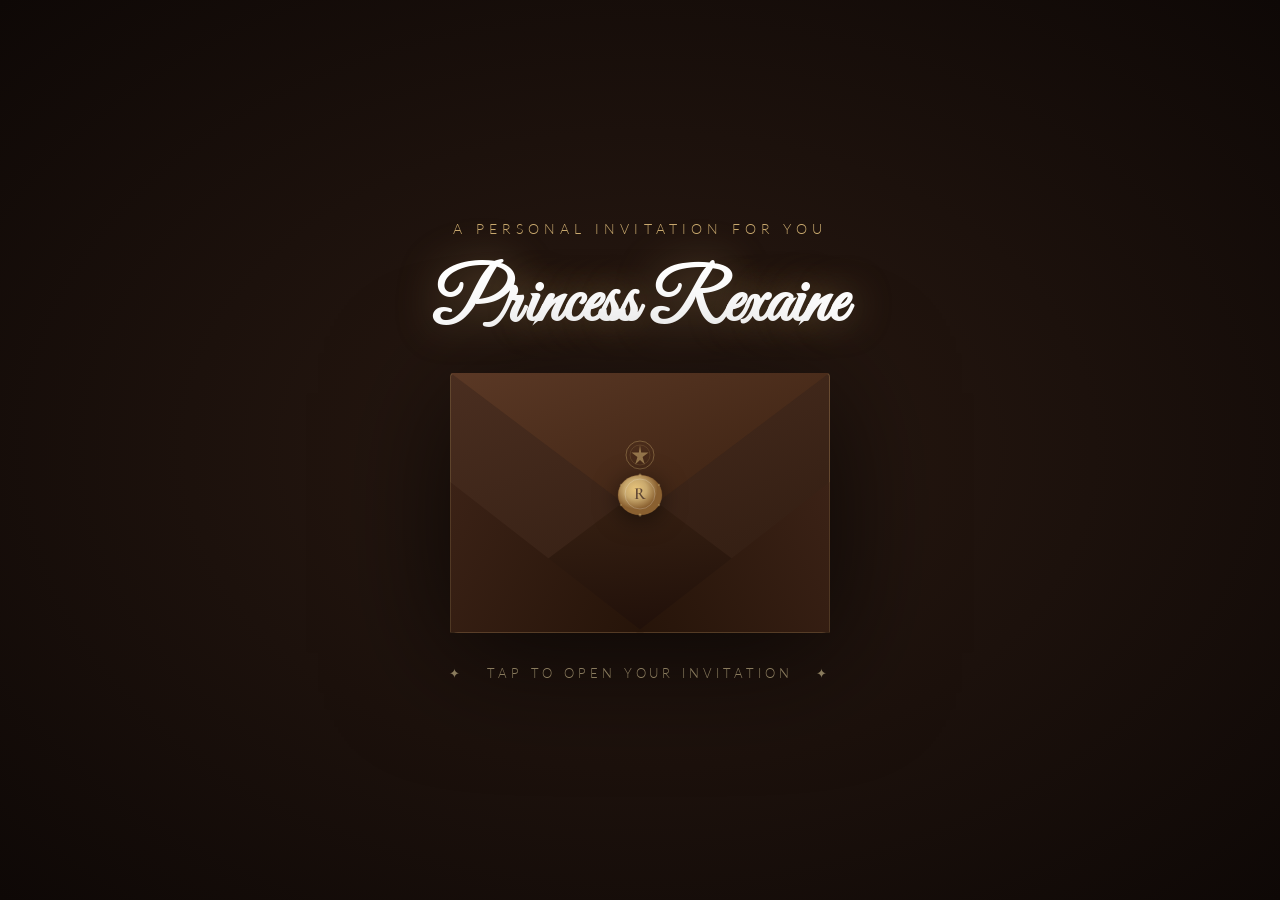
<file: index.html>
<!DOCTYPE html>
<html lang="en">
<head>
  <meta charset="UTF-8" />
  <meta name="viewport" content="width=device-width, initial-scale=1.0" />
  <title>You Are Invited — Princess Rexaine</title>
  <link href="https://fonts.googleapis.com/css2?family=Cormorant+Garamond:ital,wght@0,300;0,400;1,400&family=Great+Vibes&family=Lato:wght@300&display=swap" rel="stylesheet" />

  <style>
    :root {
      --linen:      #F5F1EA;
      --sand:       #EAE3D6;
      --beige:      #D7C9B8;
      --camel:      #B2967D;
      --espresso:   #583f33;
      --gold:       #C9A96E;
      --gold-light: #E8D5A3;
    }

    *, *::before, *::after { margin: 0; padding: 0; box-sizing: border-box; }

    body {
      background: radial-gradient(ellipse at center, #2a1a12 0%, #0e0806 100%);
      display: flex;
      align-items: center;
      justify-content: center;
      min-height: 100vh;
      overflow: hidden;
      font-family: 'Cormorant Garamond', serif;
    }

    /* ── Ambient floating particles ── */
    .particles {
      position: fixed;
      inset: 0;
      pointer-events: none;
      z-index: 0;
    }

    .particle {
      position: absolute;
      border-radius: 50%;
      background: var(--gold);
      opacity: 0;
      animation: drift linear infinite;
    }

    @keyframes drift {
      0%   { transform: translateY(100vh) scale(0); opacity: 0; }
      10%  { opacity: 0.6; }
      90%  { opacity: 0.3; }
      100% { transform: translateY(-10vh) scale(1); opacity: 0; }
    }

    /* ── Scene wrapper ── */
    #envelopeIntro {
      position: fixed;
      inset: 0;
      display: flex;
      flex-direction: column;
      align-items: center;
      justify-content: center;
      z-index: 10;
      transition: opacity 1s ease, transform 1s ease;
      gap: 32px;
    }

    #envelopeIntro.hide {
      opacity: 0;
      transform: scale(1.06);
      pointer-events: none;
    }

    /* ── Pre-title ── */
    .pre-label {
      font-family: 'Lato', sans-serif;
      font-weight: 300;
      font-size: clamp(0.75rem, 2vw, 0.9rem);
      letter-spacing: 0.35em;
      text-transform: uppercase;
      color: var(--gold);
      opacity: 0;
      animation: fadeUp 1s ease 0.3s forwards;
    }

    .script-title {
      font-family: 'Great Vibes', cursive;
      font-size: clamp(2.6rem, 8vw, 4.5rem);
      color: #fff;
      line-height: 1;
      text-shadow: 0 0 40px rgba(201,169,110,0.4);
      opacity: 0;
      animation: fadeUp 1.2s ease 0.6s forwards;
    }

    @keyframes fadeUp {
      from { opacity: 0; transform: translateY(14px); }
      to   { opacity: 1; transform: translateY(0); }
    }

    /* ══════════════════════════════════════
       THE ENVELOPE
    ══════════════════════════════════════ */
    #envelope {
      position: relative;
      width: min(380px, 86vw);
      height: min(260px, 58vw);
      cursor: pointer;
      perspective: 1200px;
      opacity: 0;
      animation: fadeUp 1.2s ease 0.9s forwards;
      filter: drop-shadow(0 20px 60px rgba(0,0,0,0.7));
    }

    /* Base envelope body */
    .env-body {
      position: absolute;
      inset: 0;
      border-radius: 4px 4px 8px 8px;
      overflow: hidden;
    }

    /* Envelope back — lower z */
    .env-back {
      position: absolute;
      inset: 0;
      background: linear-gradient(160deg, #4a2e20 0%, #2d1a0f 100%);
      border: 1px solid rgba(201,169,110,0.25);
      border-radius: 4px 4px 8px 8px;
      z-index: 1;
    }

    /* V-shaped bottom flap */
    .env-back::after {
      content: '';
      position: absolute;
      bottom: 0;
      left: 0;
      right: 0;
      height: 55%;
      background: linear-gradient(175deg, #3a2314 0%, #1e0e08 100%);
      clip-path: polygon(0% 100%, 50% 0%, 100% 100%);
    }

    /* Left & right triangular side panels */
    .env-side-left,
    .env-side-right {
      position: absolute;
      bottom: 0;
      width: 51%;
      height: 58%;
      z-index: 2;
    }

    .env-side-left {
      left: 0;
      background: linear-gradient(120deg, #3b2216 0%, #261409 100%);
      clip-path: polygon(0% 100%, 0% 0%, 100% 100%);
    }

    .env-side-right {
      right: 0;
      background: linear-gradient(240deg, #3b2216 0%, #261409 100%);
      clip-path: polygon(100% 100%, 100% 0%, 0% 100%);
    }

    /* Gold border lines on side panels */
    .env-side-left::after,
    .env-side-right::after {
      content: '';
      position: absolute;
      inset: 0;
      border: 1px solid rgba(201,169,110,0.18);
    }

    /* ── TOP FLAP (the part that opens) ── */
    .env-flap {
      position: absolute;
      top: 0;
      left: 0;
      right: 0;
      height: 55%;
      z-index: 5;
      transform-origin: top center;
      transform-style: preserve-3d;
      transition: transform 1.2s cubic-bezier(0.4, 0, 0.2, 1);
    }

    .env-flap-inner {
      position: absolute;
      inset: 0;
      background: linear-gradient(160deg, #5a3825 0%, #3a2010 100%);
      clip-path: polygon(0% 0%, 100% 0%, 50% 100%);
      border-left: 1px solid rgba(201,169,110,0.2);
      border-right: 1px solid rgba(201,169,110,0.2);
    }

    /* Gold ornament on flap */
    .env-flap-ornament {
      position: absolute;
      bottom: 30%;
      left: 50%;
      transform: translateX(-50%);
      width: 36px;
      height: 36px;
      opacity: 0.85;
    }

    /* ── WAX SEAL ── */
    .env-seal {
      position: absolute;
      top: 48%;
      left: 50%;
      transform: translate(-50%, -50%);
      width: 64px;
      height: 64px;
      z-index: 8;
      transition: transform 0.4s ease, opacity 0.8s ease 0.6s;
    }

    .env-seal svg {
      width: 100%;
      height: 100%;
      filter: drop-shadow(0 4px 12px rgba(0,0,0,0.5));
    }

    /* ── LETTER peeking out ── */
    .env-letter {
      position: absolute;
      bottom: 12px;
      left: 50%;
      transform: translateX(-50%) translateY(0px);
      width: 88%;
      height: 75%;
      z-index: 3;
      background: linear-gradient(170deg, var(--linen) 0%, var(--sand) 100%);
      border: 1px solid rgba(201,169,110,0.35);
      border-radius: 3px;
      display: flex;
      flex-direction: column;
      align-items: center;
      justify-content: center;
      gap: 6px;
      padding: 16px;
      opacity: 0;
      transition: transform 1.2s cubic-bezier(0.22,1,0.36,1) 0.3s,
                  opacity 0.5s ease 0.5s;
    }

    .env-letter .letter-line {
      width: 60%;
      height: 1px;
      background: linear-gradient(to right, transparent, var(--gold), transparent);
    }

    .env-letter .letter-name {
      font-family: 'Great Vibes', cursive;
      font-size: clamp(1.5rem, 5vw, 2.2rem);
      color: var(--espresso);
      line-height: 1;
    }

    .env-letter .letter-sub {
      font-family: 'Lato', sans-serif;
      font-size: 0.6rem;
      letter-spacing: 0.25em;
      text-transform: uppercase;
      color: var(--camel);
    }

    /* ── OPEN STATE ── */
    #envelope.open .env-flap {
      transform: rotateX(-180deg);
    }

    #envelope.open .env-seal {
      opacity: 0;
      transform: translate(-50%, -50%) scale(0.7);
    }

    #envelope.open .env-letter {
      opacity: 1;
      transform: translateX(-50%) translateY(-72%);
    }

    /* ── Shimmer / gold border on hover ── */
    #envelope::before {
      content: '';
      position: absolute;
      inset: -2px;
      border-radius: 6px 6px 10px 10px;
      background: linear-gradient(135deg,
        transparent 20%,
        rgba(201,169,110,0.3) 50%,
        transparent 80%);
      opacity: 0;
      transition: opacity 0.4s ease;
      z-index: 0;
      pointer-events: none;
    }

    #envelope:hover::before { opacity: 1; }

    /* Gold edge glow on hover */
    #envelope:hover {
      filter: drop-shadow(0 20px 60px rgba(0,0,0,0.7))
              drop-shadow(0 0 20px rgba(201,169,110,0.25));
    }

    /* ── Hint text ── */
    .click-hint {
      font-family: 'Lato', sans-serif;
      font-weight: 300;
      font-size: clamp(0.72rem, 2vw, 0.82rem);
      letter-spacing: 0.3em;
      text-transform: uppercase;
      color: rgba(232,213,163,0.55);
      opacity: 0;
      animation: fadeUp 1.2s ease 1.4s forwards, pulse 2.5s ease 2.6s infinite;
    }

    @keyframes pulse {
      0%, 100% { opacity: 0.55; }
      50%       { opacity: 0.9; }
    }

    /* ── Confetti burst on open ── */
    .confetti-piece {
      position: fixed;
      width: 7px;
      height: 7px;
      border-radius: 2px;
      pointer-events: none;
      z-index: 999;
      animation: confettiFall 1.8s ease forwards;
    }

    @keyframes confettiFall {
      0%   { transform: translateY(0) rotate(0deg) scale(1); opacity: 1; }
      100% { transform: translateY(200px) rotate(720deg) scale(0.4); opacity: 0; }
    }
  </style>
</head>
<body>

<!-- Ambient particles -->
<div class="particles" id="particles"></div>

<!-- Envelope intro screen -->
<div id="envelopeIntro">
  <p class="pre-label">A personal invitation for you</p>
  <h1 class="script-title">Princess Rexaine</h1>

  <div id="envelope">
    <!-- Back of envelope -->
    <div class="env-back"></div>
    <div class="env-side-left"></div>
    <div class="env-side-right"></div>

    <!-- Letter peeking out -->
    <div class="env-letter">
      <div class="letter-line"></div>
      <p class="letter-sub">An Evening of</p>
      <p class="letter-name">Eighteen</p>
      <div class="letter-line"></div>
      <p class="letter-sub">April 24, 2026</p>
    </div>

    <!-- Top flap -->
    <div class="env-flap">
      <div class="env-flap-inner"></div>
      <!-- Gold ornament SVG on flap -->
      <svg class="env-flap-ornament" viewBox="0 0 36 36" fill="none" xmlns="http://www.w3.org/2000/svg">
        <circle cx="18" cy="18" r="14" stroke="#C9A96E" stroke-width="0.8" opacity="0.6"/>
        <circle cx="18" cy="18" r="10" stroke="#C9A96E" stroke-width="0.5" opacity="0.4"/>
        <path d="M18 8 L19.2 15.5 L26.5 15.5 L20.6 20 L22.8 27.5 L18 23 L13.2 27.5 L15.4 20 L9.5 15.5 L16.8 15.5 Z"
              fill="#C9A96E" opacity="0.7"/>
      </svg>
    </div>

    <!-- Wax seal -->
    <div class="env-seal">
      <svg viewBox="0 0 64 64" xmlns="http://www.w3.org/2000/svg">
        <defs>
          <radialGradient id="sealGrad" cx="40%" cy="35%">
            <stop offset="0%"  stop-color="#e8c47a"/>
            <stop offset="50%" stop-color="#C9A96E"/>
            <stop offset="100%" stop-color="#8a6030"/>
          </radialGradient>
        </defs>
        <!-- Drip shape -->
        <ellipse cx="32" cy="30" rx="22" ry="20" fill="url(#sealGrad)"/>
        <ellipse cx="32" cy="30" rx="22" ry="20" fill="none" stroke="#8a6030" stroke-width="0.5" opacity="0.5"/>
        <!-- Inner circle -->
        <circle cx="32" cy="29" r="15" fill="none" stroke="rgba(255,255,255,0.25)" stroke-width="0.8"/>
        <!-- R monogram -->
        <text x="32" y="34" text-anchor="middle"
              font-family="Cormorant Garamond, serif"
              font-size="17" font-weight="600"
              fill="rgba(74,52,42,0.85)" letter-spacing="0.5">R</text>
        <!-- Decorative dots around seal -->
        <circle cx="32" cy="10" r="1.5" fill="#C9A96E" opacity="0.5"/>
        <circle cx="51" cy="20" r="1.2" fill="#C9A96E" opacity="0.4"/>
        <circle cx="51" cy="40" r="1.2" fill="#C9A96E" opacity="0.4"/>
        <circle cx="32" cy="50" r="1.5" fill="#C9A96E" opacity="0.5"/>
        <circle cx="13" cy="40" r="1.2" fill="#C9A96E" opacity="0.4"/>
        <circle cx="13" cy="20" r="1.2" fill="#C9A96E" opacity="0.4"/>
      </svg>
    </div>
  </div>

  <p class="click-hint">✦ &nbsp; Tap to open your invitation &nbsp; ✦</p>
</div>


<script>
  // ── Ambient particles
  const pc = document.getElementById('particles');
  for (let i = 0; i < 28; i++) {
    const p = document.createElement('div');
    p.className = 'particle';
    const size = Math.random() * 3 + 1;
    p.style.cssText = `
      width:${size}px; height:${size}px;
      left:${Math.random()*100}%;
      animation-duration:${6 + Math.random()*10}s;
      animation-delay:${Math.random()*8}s;
    `;
    pc.appendChild(p);
  }

  // ── Envelope open
  const envelope = document.getElementById('envelope');
  const intro    = document.getElementById('envelopeIntro');
  let opened = false;

  envelope.addEventListener('click', () => {
    if (opened) return;
    opened = true;

    // Gold confetti burst
    const colors = ['#C9A96E','#E8D5A3','#fff8e8','#b2967d','#fffbe6'];
    for (let i = 0; i < 30; i++) {
      const c = document.createElement('div');
      c.className = 'confetti-piece';
      const rect = envelope.getBoundingClientRect();
      c.style.cssText = `
        left:${rect.left + rect.width/2 + (Math.random()-0.5)*120}px;
        top:${rect.top + rect.height/2}px;
        background:${colors[Math.floor(Math.random()*colors.length)]};
        transform-origin:center;
        animation-delay:${Math.random()*0.4}s;
        animation-duration:${1.4 + Math.random()*0.8}s;
      `;
      document.body.appendChild(c);
      c.addEventListener('animationend', () => c.remove());
    }

    envelope.classList.add('open');

    setTimeout(() => {
      intro.classList.add('hide');
    }, 1800);

    setTimeout(() => {
      intro.style.display = 'none';
      // ── redirect or reveal your main site here:
      window.location.href = 'main.html';
    }, 2800);
  });
</script>
<script src="envelope.js"></script>
</body>
</html>
</file>
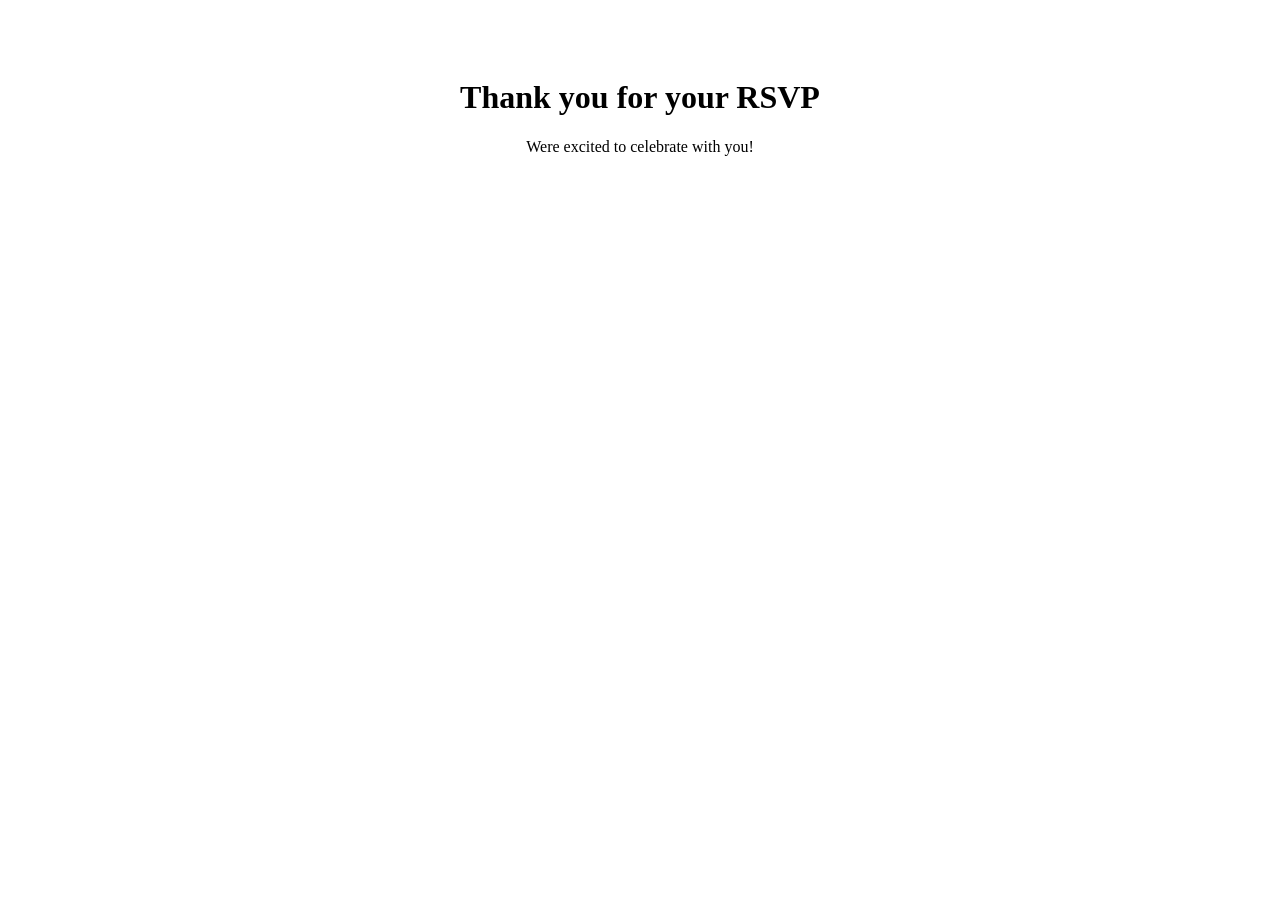
<file: thank-you.html>
<!DOCTYPE html>
<html>
<head>
  <title>Thank You</title>
</head>
<body style="font-family: serif; text-align:center; padding:50px;">
  <h1>Thank you for your RSVP </h1>
  <p>Were excited to celebrate with you!</p>
</body>
</html>
</file>
